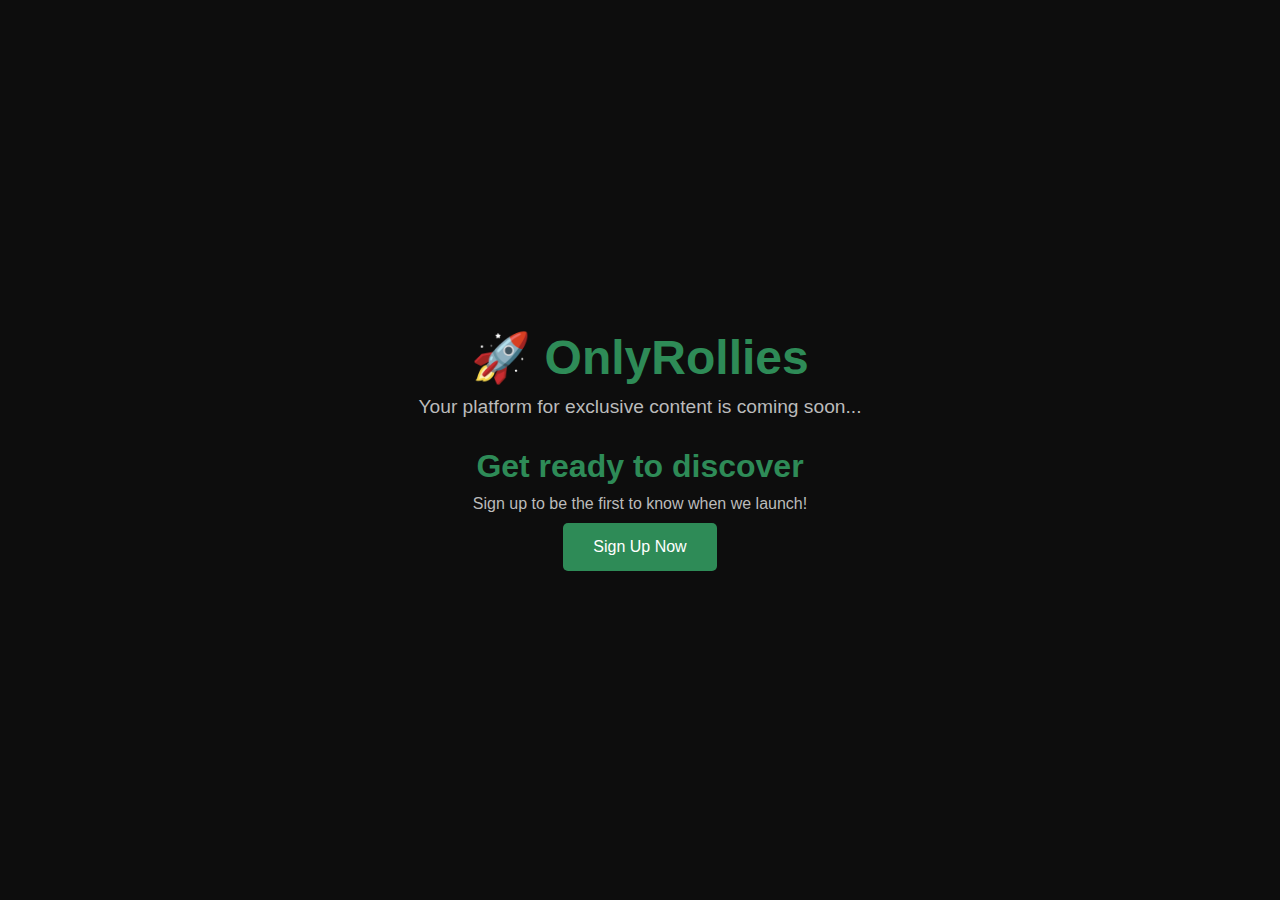
<file: index.html>
<!DOCTYPE html>
<html lang="en">
<head>
    <meta charset="UTF-8">
    <meta name="viewport" content="width=device-width, initial-scale=1.0">
    <title>OnlyRollies - Coming Soon</title>
    <link rel="stylesheet" href="styles.css">
</head>
<body>
    <header>
        <h1>🚀 OnlyRollies</h1>
        <p>Your platform for exclusive content is coming soon...</p>
    </header>
    <section class="cta">
        <h2>Get ready to discover</h2>
        <p>Sign up to be the first to know when we launch!</p>
        <button class="cta-button">Sign Up Now</button>
    </section>
</body>
</html>
</file>
<file: styles.css>
/* Reset default margin/padding */
* {
    margin: 0;
    padding: 0;
    box-sizing: border-box;
}

body {
    background-color: #0d0d0d; /* Black */
    color: white; /* White text */
    font-family: 'Arial', sans-serif;
    display: flex;
    flex-direction: column;
    justify-content: center;
    align-items: center;
    height: 100vh;
    text-align: center;
    padding: 20px;
}

header h1 {
    font-size: 3rem;
    color: #2e8b57; /* Dark Green */
    margin-bottom: 10px;
}

header p {
    font-size: 1.2rem;
    color: #bbb; /* Light Gray for descriptive text */
}

.cta {
    margin-top: 30px;
}

.cta h2 {
    font-size: 2rem;
    color: #2e8b57; /* Dark Green */
}

.cta p {
    font-size: 1rem;
    color: #bbb;
    margin: 10px 0;
}

.cta-button {
    background-color: #2e8b57; /* Light Green for buttons */
    color: white;
    border: none;
    padding: 15px 30px;
    font-size: 1rem;
    cursor: pointer;
    border-radius: 5px;
    transition: background-color 0.3s;
}

.cta-button:hover {
    background-color: #1c6b39; /* Dark Green for hover */
}
</file>
